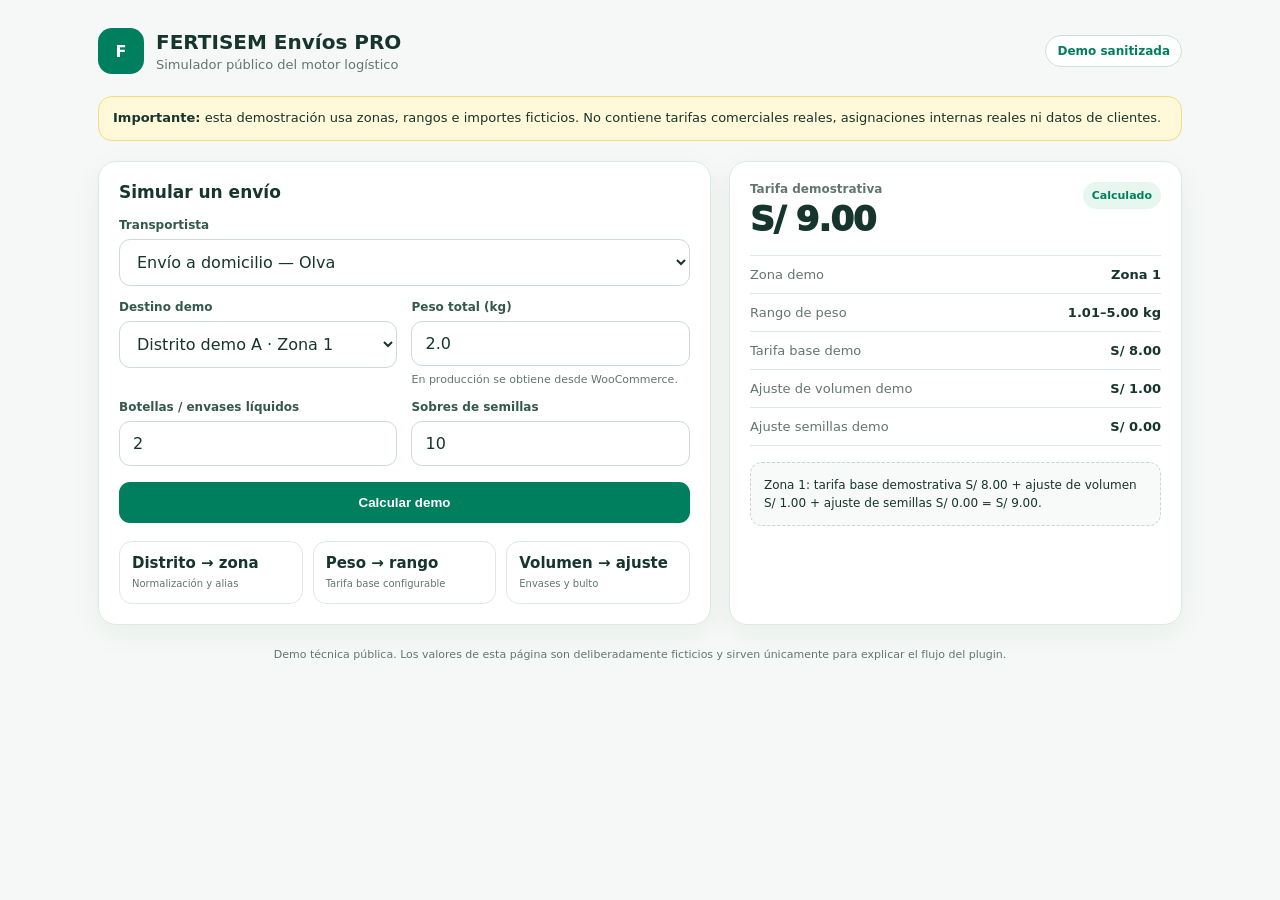
<file: vercel-demo/index.html>
<!doctype html>
<html lang="es">
<head>
<meta charset="utf-8">
<meta name="viewport" content="width=device-width,initial-scale=1">
<title>FERTISEM Envíos PRO — Demo</title>
<meta name="description" content="Demo pública y sanitizada del motor de cálculo de envíos para WooCommerce.">
<style>
:root{--green:#51C517;--deep:#007F5F;--yellow:#FAC713;--lime:#B6D12D;--ink:#16352d;--muted:#64756f;--bg:#f5f8f6;--line:#dfe8e3;--white:#fff;--danger:#b42318}*{box-sizing:border-box}body{margin:0;font-family:Inter,system-ui,-apple-system,BlinkMacSystemFont,"Segoe UI",sans-serif;background:var(--bg);color:var(--ink)}.wrap{max-width:1120px;margin:0 auto;padding:28px 18px 54px}.top{display:flex;gap:16px;align-items:center;justify-content:space-between;margin-bottom:22px;flex-wrap:wrap}.brand{display:flex;gap:12px;align-items:center}.mark{width:46px;height:46px;border-radius:14px;background:var(--deep);display:grid;place-items:center;color:#fff;font-weight:900}.brand h1{font-size:20px;margin:0}.brand p{margin:3px 0 0;color:var(--muted);font-size:13px}.badge{font-size:12px;font-weight:800;border:1px solid #cfe0d7;background:#fff;padding:8px 11px;border-radius:999px;color:var(--deep)}.notice{background:#fff8d9;border:1px solid #f2dc7d;border-radius:14px;padding:12px 14px;font-size:13px;line-height:1.45;margin-bottom:20px}.grid{display:grid;grid-template-columns:1.15fr .85fr;gap:18px}.card{background:var(--white);border:1px solid var(--line);border-radius:18px;padding:20px;box-shadow:0 8px 30px rgba(13,54,41,.05)}h2{font-size:17px;margin:0 0 16px}.fields{display:grid;grid-template-columns:1fr 1fr;gap:14px}.field{display:flex;flex-direction:column;gap:7px}.field.full{grid-column:1/-1}label{font-size:12px;font-weight:800;color:#35584c}select,input{width:100%;border:1px solid #cddbd4;border-radius:11px;padding:12px 13px;font:inherit;background:#fff;color:var(--ink);outline:none}select:focus,input:focus{border-color:var(--deep);box-shadow:0 0 0 3px rgba(0,127,95,.09)}.hint{font-size:11px;color:var(--muted)}button{border:0;border-radius:11px;background:var(--deep);color:#fff;padding:13px 16px;font-weight:900;cursor:pointer;width:100%;margin-top:16px}button:hover{filter:brightness(.96)}.resultTop{display:flex;align-items:flex-start;justify-content:space-between;gap:14px;margin-bottom:16px}.totalLabel{font-size:12px;color:var(--muted);font-weight:700}.total{font-size:34px;font-weight:950;letter-spacing:-.03em;margin-top:3px}.status{font-size:11px;font-weight:900;border-radius:999px;padding:7px 9px;background:#e7f7ef;color:var(--deep)}.rows{border-top:1px solid var(--line)}.row{display:flex;justify-content:space-between;gap:18px;padding:11px 0;border-bottom:1px solid var(--line);font-size:13px}.row span:first-child{color:var(--muted)}.row strong{text-align:right}.logic{margin-top:16px;padding:13px;background:#f7faf8;border:1px dashed #c8d8d0;border-radius:12px;font-size:12px;line-height:1.5}.mini{display:grid;grid-template-columns:repeat(3,1fr);gap:10px;margin-top:18px}.mini div{padding:12px;background:#fff;border:1px solid var(--line);border-radius:13px}.mini b{display:block;font-size:15px}.mini span{font-size:10px;color:var(--muted)}footer{margin-top:22px;color:var(--muted);font-size:11px;line-height:1.5;text-align:center}@media(max-width:800px){.grid{grid-template-columns:1fr}.fields{grid-template-columns:1fr}.field.full{grid-column:auto}.mini{grid-template-columns:1fr}.total{font-size:30px}}
</style>
</head>
<body>
<div class="wrap">
  <div class="top">
    <div class="brand"><div class="mark">F</div><div><h1>FERTISEM Envíos PRO</h1><p>Simulador público del motor logístico</p></div></div>
    <div class="badge">Demo sanitizada</div>
  </div>

  <div class="notice"><strong>Importante:</strong> esta demostración usa zonas, rangos e importes ficticios. No contiene tarifas comerciales reales, asignaciones internas reales ni datos de clientes.</div>

  <div class="grid">
    <section class="card">
      <h2>Simular un envío</h2>
      <div class="fields">
        <div class="field full"><label>Transportista</label><select id="carrier"><option value="olva">Envío a domicilio — Olva</option><option value="shalom">Shalom — pago en destino</option></select></div>
        <div class="field"><label>Destino demo</label><select id="zone"><option value="A">Distrito demo A · Zona 1</option><option value="B">Distrito demo B · Zona 2</option><option value="C">Distrito demo C · Zona 3</option></select></div>
        <div class="field"><label>Peso total (kg)</label><input id="weight" type="number" min="0.1" step="0.1" value="2.0"><div class="hint">En producción se obtiene desde WooCommerce.</div></div>
        <div class="field"><label>Botellas / envases líquidos</label><input id="bottles" type="number" min="0" step="1" value="2"></div>
        <div class="field"><label>Sobres de semillas</label><input id="seeds" type="number" min="0" step="1" value="10"></div>
      </div>
      <button id="calc">Calcular demo</button>

      <div class="mini">
        <div><b>Distrito → zona</b><span>Normalización y alias</span></div>
        <div><b>Peso → rango</b><span>Tarifa base configurable</span></div>
        <div><b>Volumen → ajuste</b><span>Envases y bulto</span></div>
      </div>
    </section>

    <aside class="card">
      <div class="resultTop"><div><div class="totalLabel">Tarifa demostrativa</div><div class="total" id="total">S/ 9.00</div></div><div class="status" id="status">Calculado</div></div>
      <div class="rows">
        <div class="row"><span>Zona demo</span><strong id="outZone">Zona 1</strong></div>
        <div class="row"><span>Rango de peso</span><strong id="outRange">1.01–5.00 kg</strong></div>
        <div class="row"><span>Tarifa base demo</span><strong id="outBase">S/ 8.00</strong></div>
        <div class="row"><span>Ajuste de volumen demo</span><strong id="outVolume">S/ 1.00</strong></div>
        <div class="row"><span>Ajuste semillas demo</span><strong id="outSeeds">S/ 0.00</strong></div>
      </div>
      <div class="logic" id="logic">El motor toma el destino, determina una zona, evalúa el peso total y añade un ajuste de tamaño/volumen cuando corresponde.</div>
    </aside>
  </div>

  <footer>Demo técnica pública. Los valores de esta página son deliberadamente ficticios y sirven únicamente para explicar el flujo del plugin.</footer>
</div>
<script>
const money=n=>'S/ '+Number(n).toFixed(2);
const matrices={
  light:{label:'0–1.00 kg',A:6,B:7,C:9},
  medium:{label:'1.01–5.00 kg',A:8,B:10,C:12},
  heavy:{label:'5.01–10.00 kg',A:13,B:16,C:19}
};
function volumeFee(n){if(n<=0)return 0;if(n===1)return .5;if(n<=3)return 1;if(n<=6)return 2;return 3;}
function seedFee(n){if(n<=20)return 0;if(n<=40)return .5;return 1;}
function calculate(){
  const carrier=document.getElementById('carrier').value;
  const zone=document.getElementById('zone').value;
  const w=Math.max(0,parseFloat(document.getElementById('weight').value)||0);
  const bottles=Math.max(0,parseInt(document.getElementById('bottles').value)||0);
  const seeds=Math.max(0,parseInt(document.getElementById('seeds').value)||0);
  const out={zone:'Zona '+({A:1,B:2,C:3}[zone])};
  document.getElementById('outZone').textContent=out.zone;
  if(carrier==='shalom'){
    document.getElementById('total').textContent='Pago en destino';
    document.getElementById('status').textContent='Sin cobro web';
    document.getElementById('outRange').textContent='—';document.getElementById('outBase').textContent='S/ 0.00';document.getElementById('outVolume').textContent='S/ 0.00';document.getElementById('outSeeds').textContent='S/ 0.00';
    document.getElementById('logic').textContent='En este modo demo, Shalom no cobra el flete dentro del checkout: el pago se realiza en destino.';return;
  }
  if(w>10){
    document.getElementById('total').textContent='Cotizar';document.getElementById('status').textContent='Revisión manual';document.getElementById('outRange').textContent='Más de 10 kg';document.getElementById('outBase').textContent='—';document.getElementById('outVolume').textContent='—';document.getElementById('outSeeds').textContent='—';document.getElementById('logic').textContent='Los pedidos fuera del rango automático pasan a cotización manual en esta demo.';return;
  }
  const band=w<=1?matrices.light:(w<=5?matrices.medium:matrices.heavy);
  const base=band[zone], vf=volumeFee(bottles), sf=seedFee(seeds), total=base+vf+sf;
  document.getElementById('total').textContent=money(total);document.getElementById('status').textContent='Calculado';document.getElementById('outRange').textContent=band.label;document.getElementById('outBase').textContent=money(base);document.getElementById('outVolume').textContent=money(vf);document.getElementById('outSeeds').textContent=money(sf);
  document.getElementById('logic').textContent=`${out.zone}: tarifa base demostrativa ${money(base)} + ajuste de volumen ${money(vf)} + ajuste de semillas ${money(sf)} = ${money(total)}.`;
}
document.getElementById('calc').addEventListener('click',calculate);['carrier','zone','weight','bottles','seeds'].forEach(id=>document.getElementById(id).addEventListener('change',calculate));calculate();
</script>
</body>
</html>
</file>
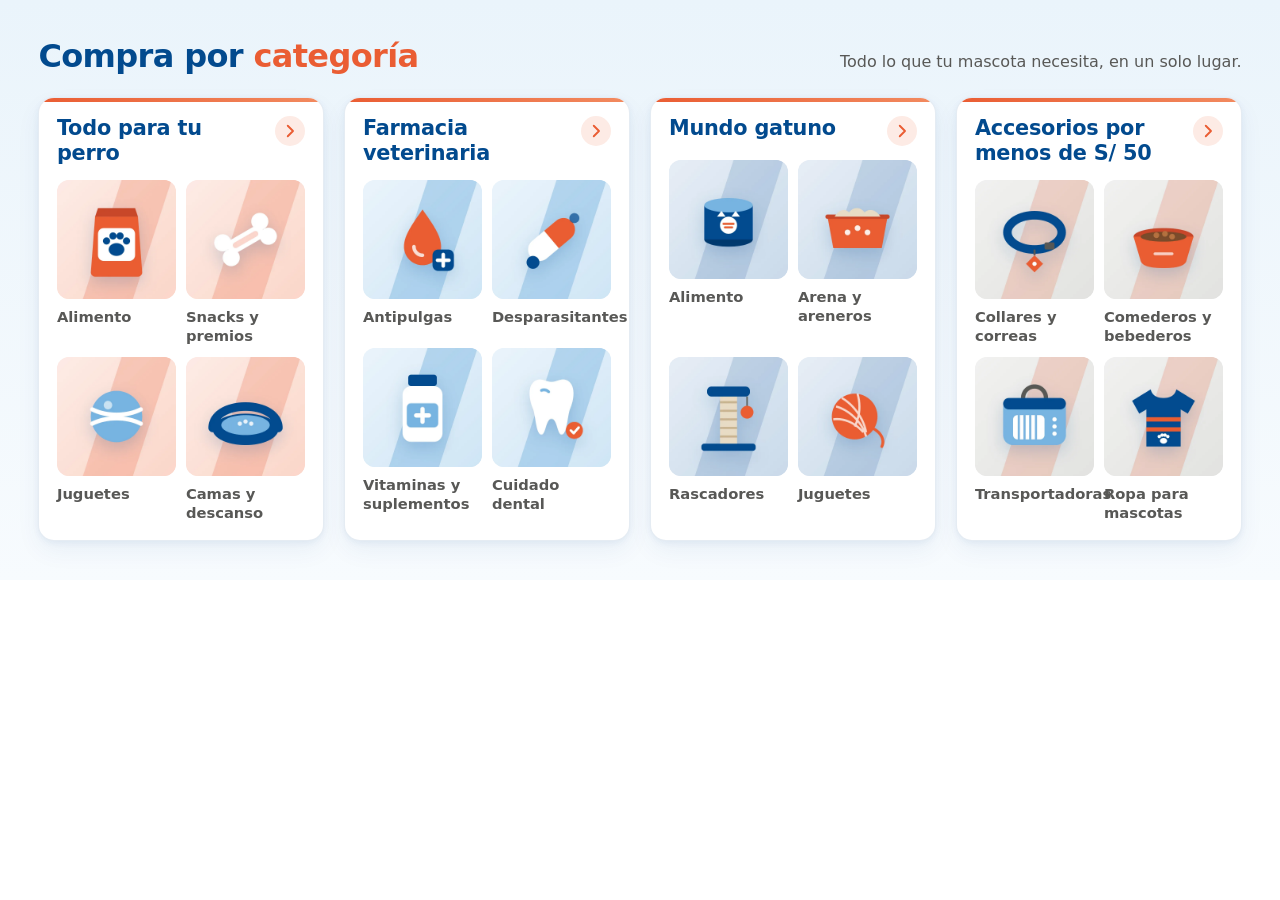
<file: farmascotas-categorias/preview.html>
<!doctype html>
<html lang="es">
<head>
<meta charset="utf-8">
<meta name="viewport" content="width=device-width, initial-scale=1">
<title>Farmascotas · Vista previa categorías</title>
<style>html,body{margin:0;padding:0;background:#fff}</style>
</head>
<body>
<!-- Copia de widget-elementor.html para previsualizar fuera de WordPress -->
<!-- ============================================================
     FARMASCOTAS · Categorías destacadas
     Pegar completo en un widget "HTML" de Elementor.
     Sin recursos externos: solo CSS + imágenes de tu propia
     Biblioteca de medios (imagenes/).

     MEDIDAS DE IMAGEN (las 16 iguales):
       · 600 × 600 px, cuadrada 1:1, formato WebP (o JPG), máx. 80 KB
       · Producto centrado, dejando ~10 % de margen en los bordes
       · Se muestra entre 100 y 215 px (pantallas Retina usan 2×)
       · Foto con fondo  -> se recorta a pantalla completa (cover)
       · PNG/WebP sin fondo -> añade la clase "fmc-item__media--recorte"
         y se verá sobre el fondo de color oficial de la tarjeta.
     ============================================================ -->
<style>
.fmc-cats{
  --fmc-orange:#EA5D33;
  --fmc-blue:#024A8E;
  --fmc-gray:#585856;
  --fmc-sky:#77B4E1;
  --fmc-sky-soft:#EAF4FB;
  --fmc-orange-soft:#FDEBE5;
  --fmc-white:#FFFFFF;
  --fmc-radius:16px;
  --fmc-radius-sm:12px;
  --fmc-shadow:0 2px 6px rgba(2,74,142,.06),0 10px 24px rgba(2,74,142,.06);
  --fmc-shadow-hover:0 6px 14px rgba(2,74,142,.10),0 18px 40px rgba(2,74,142,.14);
  --fmc-ease:cubic-bezier(.2,.7,.2,1);

  box-sizing:border-box;
  width:100%;
  max-width:100%;
  margin:0;
  padding:clamp(16px,3vw,40px) 0;
  background:linear-gradient(180deg,var(--fmc-sky-soft) 0%,#F7FBFE 100%);
  font-family:system-ui,-apple-system,"Segoe UI",Roboto,"Helvetica Neue",Arial,sans-serif;
  color:var(--fmc-gray);
  -webkit-font-smoothing:antialiased;
}
.fmc-cats *,.fmc-cats *::before,.fmc-cats *::after{box-sizing:border-box}

.fmc-cats__inner{
  width:100%;
  max-width:1600px;
  margin-inline:auto;
  padding-inline:clamp(12px,3vw,40px);
}

.fmc-cats__head{
  display:flex;
  flex-wrap:wrap;
  align-items:baseline;
  justify-content:space-between;
  gap:8px 16px;
  margin:0 0 clamp(14px,2vw,22px);
}
.fmc-cats__title{
  margin:0;
  font-size:clamp(1.35rem,1rem + 1.4vw,2rem);
  line-height:1.15;
  font-weight:800;
  letter-spacing:-.02em;
  color:var(--fmc-blue);
}
.fmc-cats__title span{color:var(--fmc-orange)}
.fmc-cats__subtitle{
  margin:0;
  font-size:clamp(.9rem,.85rem + .2vw,1rem);
  color:var(--fmc-gray);
}

.fmc-cats__grid{
  display:grid;
  grid-template-columns:repeat(2,minmax(0,1fr));
  gap:clamp(12px,1.6vw,20px);
  margin:0;
  padding:0;
  list-style:none;
}
@media (min-width:1100px){
  .fmc-cats__grid{grid-template-columns:repeat(4,minmax(0,1fr))}
}

/* ---------- Tarjeta ---------- */
.fmc-card{
  container-type:inline-size;
  position:relative;
  display:flex;
  flex-direction:column;
  height:100%;
  padding:clamp(14px,1.4vw,20px);
  background:var(--fmc-white);
  border:1px solid rgba(2,74,142,.10);
  border-radius:var(--fmc-radius);
  box-shadow:var(--fmc-shadow);
  overflow:hidden;
  transition:box-shadow .3s var(--fmc-ease),transform .3s var(--fmc-ease);
}
.fmc-card::before{
  content:"";
  position:absolute;
  inset:0 0 auto 0;
  height:4px;
  background:linear-gradient(90deg,var(--fmc-orange),#F28A5F);
}
.fmc-card:hover{box-shadow:var(--fmc-shadow-hover)}

.fmc-card__head{
  display:flex;
  align-items:flex-start;
  justify-content:space-between;
  gap:12px;
  margin:0 0 14px;
  text-decoration:none;
  color:inherit;
  border-radius:8px;
}
.fmc-card__title{
  margin:0;
  font-size:clamp(1.05rem,.95rem + .5vw,1.3rem);
  line-height:1.2;
  font-weight:800;
  letter-spacing:-.01em;
  color:var(--fmc-blue);
}
.fmc-card__arrow{
  flex:0 0 auto;
  display:grid;
  place-items:center;
  width:34px;
  height:34px;
  border-radius:50%;
  background:var(--fmc-orange-soft);
  color:var(--fmc-orange);
  transition:background .25s var(--fmc-ease),color .25s var(--fmc-ease),transform .25s var(--fmc-ease);
}
.fmc-card__arrow svg{width:18px;height:18px}
.fmc-card__head:hover .fmc-card__arrow{background:var(--fmc-orange);color:var(--fmc-white);transform:translateX(3px)}

.fmc-card__items{
  display:grid;
  grid-template-columns:repeat(2,minmax(0,1fr));
  gap:14px 12px;
  margin:0;
  padding:0;
  list-style:none;
  flex:1;
}

.fmc-item{
  display:flex;
  flex-direction:column;
  gap:8px;
  text-decoration:none;
  color:var(--fmc-gray);
  border-radius:var(--fmc-radius-sm);
}
.fmc-item__media{
  position:relative;
  display:grid;
  place-items:center;
  aspect-ratio:1/1;
  width:100%;
  border-radius:var(--fmc-radius-sm);
  overflow:hidden;
  background:var(--fmc-bg,linear-gradient(135deg,#EAF4FB 0%,#D3E7F6 100%));
  transition:transform .35s var(--fmc-ease),box-shadow .35s var(--fmc-ease);
}
/* franja diagonal decorativa, como en la referencia (visible en imágenes sin fondo) */
.fmc-item__media::before{
  content:"";
  position:absolute;
  inset:-20% auto -20% 38%;
  width:42%;
  transform:skewX(-18deg);
  background:var(--fmc-stripe,rgba(119,180,225,.35));
}
/* Foto real: ocupa todo el recuadro 1:1 */
.fmc-item__media img{
  position:relative;
  display:block;
  width:100%;
  height:100%;
  max-width:none;
  object-fit:cover;
  object-position:center;
  border-radius:inherit;
  transition:transform .4s var(--fmc-ease);
}
/* Producto recortado (PNG/WebP transparente) sobre el fondo de la tarjeta */
.fmc-item__media--recorte img{
  width:82%;
  height:82%;
  object-fit:contain;
  border-radius:0;
  filter:drop-shadow(0 6px 8px rgba(2,74,142,.18));
}
.fmc-item__label{
  font-size:clamp(.82rem,.78rem + .2vw,.92rem);
  font-weight:600;
  line-height:1.3;
  color:var(--fmc-gray);
  transition:color .2s var(--fmc-ease);
}
.fmc-item:hover .fmc-item__media{transform:translateY(-3px);box-shadow:0 10px 20px rgba(2,74,142,.14)}
.fmc-item:hover .fmc-item__media img{transform:scale(1.06)}
.fmc-item:hover .fmc-item__label{color:var(--fmc-blue)}

/* Paletas de fondo por tarjeta (colores oficiales) */
.fmc-card--dog  {--fmc-bg:linear-gradient(135deg,#FDEBE5 0%,#FBD6C9 100%);--fmc-stripe:rgba(234,93,51,.22)}
.fmc-card--vet  {--fmc-bg:linear-gradient(135deg,#EAF4FB 0%,#CFE5F5 100%);--fmc-stripe:rgba(119,180,225,.45)}
.fmc-card--cat  {--fmc-bg:linear-gradient(135deg,#E6EEF6 0%,#C9D9EA 100%);--fmc-stripe:rgba(2,74,142,.14)}
.fmc-card--acc  {--fmc-bg:linear-gradient(135deg,#F1F1F0 0%,#E2E2E0 100%);--fmc-stripe:rgba(234,93,51,.20)}

/* Accesibilidad: foco visible */
.fmc-cats a:focus{outline:none}
.fmc-cats a:focus-visible{outline:3px solid var(--fmc-orange);outline-offset:3px}

/* Ajustes por ancho real de la tarjeta (container queries) */
@container (max-width:300px){
  .fmc-card__items{gap:12px 10px}
  .fmc-card__arrow{width:30px;height:30px}
}
@container (min-width:420px){
  .fmc-card__items{gap:18px 16px}
}

/* Móvil: carrusel horizontal de tarjetas con scroll-snap */
@media (max-width:560px){
  .fmc-cats__grid{
    display:flex;
    gap:12px;
    overflow-x:auto;
    scroll-snap-type:x mandatory;
    scroll-padding-inline:clamp(12px,3vw,40px);
    margin-inline:calc(clamp(12px,3vw,40px) * -1);
    padding:4px clamp(12px,3vw,40px) 14px;
    scrollbar-width:thin;
    scrollbar-color:var(--fmc-sky) transparent;
  }
  .fmc-cats__grid > li{
    flex:0 0 86%;
    scroll-snap-align:start;
  }
}

@media (prefers-reduced-motion:reduce){
  .fmc-cats *,.fmc-cats *::before,.fmc-cats *::after{transition:none !important;animation:none !important}
  .fmc-item:hover .fmc-item__media,
  .fmc-item:hover .fmc-item__media img{transform:none}
}
</style>

<section class="fmc-cats" aria-labelledby="fmc-cats-title">
  <div class="fmc-cats__inner">
    <header class="fmc-cats__head">
      <h2 class="fmc-cats__title" id="fmc-cats-title">Compra por <span>categoría</span></h2>
      <p class="fmc-cats__subtitle">Todo lo que tu mascota necesita, en un solo lugar.</p>
    </header>

    <ul class="fmc-cats__grid">

      <!-- ===================== TARJETA 1 · PERROS ===================== -->
      <li>
        <article class="fmc-card fmc-card--dog" aria-labelledby="fmc-t1">
          <a class="fmc-card__head" href="/categoria-producto/perros/">
            <h3 class="fmc-card__title" id="fmc-t1">Todo para tu perro</h3>
            <span class="fmc-card__arrow" aria-hidden="true"><svg viewBox="0 0 24 24" fill="none" stroke="currentColor" stroke-width="2.5" stroke-linecap="round" stroke-linejoin="round"><path d="M9 5l7 7-7 7"/></svg></span>
          </a>
          <ul class="fmc-card__items">
            <li>
              <a class="fmc-item" href="/categoria-producto/perros/alimento/">
                <span class="fmc-item__media"><img src="imagenes/perros-alimento.webp" alt="" width="600" height="600" loading="lazy" decoding="async"></span>
                <span class="fmc-item__label">Alimento</span>
              </a>
            </li>
            <li>
              <a class="fmc-item" href="/categoria-producto/perros/snacks/">
                <span class="fmc-item__media"><img src="imagenes/perros-snacks.webp" alt="" width="600" height="600" loading="lazy" decoding="async"></span>
                <span class="fmc-item__label">Snacks y premios</span>
              </a>
            </li>
            <li>
              <a class="fmc-item" href="/categoria-producto/perros/juguetes/">
                <span class="fmc-item__media"><img src="imagenes/perros-juguetes.webp" alt="" width="600" height="600" loading="lazy" decoding="async"></span>
                <span class="fmc-item__label">Juguetes</span>
              </a>
            </li>
            <li>
              <a class="fmc-item" href="/categoria-producto/perros/camas/">
                <span class="fmc-item__media"><img src="imagenes/perros-camas.webp" alt="" width="600" height="600" loading="lazy" decoding="async"></span>
                <span class="fmc-item__label">Camas y descanso</span>
              </a>
            </li>
          </ul>
        </article>
      </li>

      <!-- ===================== TARJETA 2 · FARMACIA ===================== -->
      <li>
        <article class="fmc-card fmc-card--vet" aria-labelledby="fmc-t2">
          <a class="fmc-card__head" href="/categoria-producto/farmacia/">
            <h3 class="fmc-card__title" id="fmc-t2">Farmacia veterinaria</h3>
            <span class="fmc-card__arrow" aria-hidden="true"><svg viewBox="0 0 24 24" fill="none" stroke="currentColor" stroke-width="2.5" stroke-linecap="round" stroke-linejoin="round"><path d="M9 5l7 7-7 7"/></svg></span>
          </a>
          <ul class="fmc-card__items">
            <li>
              <a class="fmc-item" href="/categoria-producto/farmacia/antipulgas/">
                <span class="fmc-item__media"><img src="imagenes/farmacia-antipulgas.webp" alt="" width="600" height="600" loading="lazy" decoding="async"></span>
                <span class="fmc-item__label">Antipulgas</span>
              </a>
            </li>
            <li>
              <a class="fmc-item" href="/categoria-producto/farmacia/desparasitantes/">
                <span class="fmc-item__media"><img src="imagenes/farmacia-desparasitantes.webp" alt="" width="600" height="600" loading="lazy" decoding="async"></span>
                <span class="fmc-item__label">Desparasitantes</span>
              </a>
            </li>
            <li>
              <a class="fmc-item" href="/categoria-producto/farmacia/vitaminas/">
                <span class="fmc-item__media"><img src="imagenes/farmacia-vitaminas.webp" alt="" width="600" height="600" loading="lazy" decoding="async"></span>
                <span class="fmc-item__label">Vitaminas y suplementos</span>
              </a>
            </li>
            <li>
              <a class="fmc-item" href="/categoria-producto/farmacia/cuidado-dental/">
                <span class="fmc-item__media"><img src="imagenes/farmacia-cuidado-dental.webp" alt="" width="600" height="600" loading="lazy" decoding="async"></span>
                <span class="fmc-item__label">Cuidado dental</span>
              </a>
            </li>
          </ul>
        </article>
      </li>

      <!-- ===================== TARJETA 3 · GATOS ===================== -->
      <li>
        <article class="fmc-card fmc-card--cat" aria-labelledby="fmc-t3">
          <a class="fmc-card__head" href="/categoria-producto/gatos/">
            <h3 class="fmc-card__title" id="fmc-t3">Mundo gatuno</h3>
            <span class="fmc-card__arrow" aria-hidden="true"><svg viewBox="0 0 24 24" fill="none" stroke="currentColor" stroke-width="2.5" stroke-linecap="round" stroke-linejoin="round"><path d="M9 5l7 7-7 7"/></svg></span>
          </a>
          <ul class="fmc-card__items">
            <li>
              <a class="fmc-item" href="/categoria-producto/gatos/alimento/">
                <span class="fmc-item__media"><img src="imagenes/gatos-alimento.webp" alt="" width="600" height="600" loading="lazy" decoding="async"></span>
                <span class="fmc-item__label">Alimento</span>
              </a>
            </li>
            <li>
              <a class="fmc-item" href="/categoria-producto/gatos/arena/">
                <span class="fmc-item__media"><img src="imagenes/gatos-arena.webp" alt="" width="600" height="600" loading="lazy" decoding="async"></span>
                <span class="fmc-item__label">Arena y areneros</span>
              </a>
            </li>
            <li>
              <a class="fmc-item" href="/categoria-producto/gatos/rascadores/">
                <span class="fmc-item__media"><img src="imagenes/gatos-rascadores.webp" alt="" width="600" height="600" loading="lazy" decoding="async"></span>
                <span class="fmc-item__label">Rascadores</span>
              </a>
            </li>
            <li>
              <a class="fmc-item" href="/categoria-producto/gatos/juguetes/">
                <span class="fmc-item__media"><img src="imagenes/gatos-juguetes.webp" alt="" width="600" height="600" loading="lazy" decoding="async"></span>
                <span class="fmc-item__label">Juguetes</span>
              </a>
            </li>
          </ul>
        </article>
      </li>

      <!-- ===================== TARJETA 4 · ACCESORIOS ===================== -->
      <li>
        <article class="fmc-card fmc-card--acc" aria-labelledby="fmc-t4">
          <a class="fmc-card__head" href="/categoria-producto/accesorios/">
            <h3 class="fmc-card__title" id="fmc-t4">Accesorios por menos de S/ 50</h3>
            <span class="fmc-card__arrow" aria-hidden="true"><svg viewBox="0 0 24 24" fill="none" stroke="currentColor" stroke-width="2.5" stroke-linecap="round" stroke-linejoin="round"><path d="M9 5l7 7-7 7"/></svg></span>
          </a>
          <ul class="fmc-card__items">
            <li>
              <a class="fmc-item" href="/categoria-producto/accesorios/collares/">
                <span class="fmc-item__media"><img src="imagenes/accesorios-collares.webp" alt="" width="600" height="600" loading="lazy" decoding="async"></span>
                <span class="fmc-item__label">Collares y correas</span>
              </a>
            </li>
            <li>
              <a class="fmc-item" href="/categoria-producto/accesorios/comederos/">
                <span class="fmc-item__media"><img src="imagenes/accesorios-comederos.webp" alt="" width="600" height="600" loading="lazy" decoding="async"></span>
                <span class="fmc-item__label">Comederos y bebederos</span>
              </a>
            </li>
            <li>
              <a class="fmc-item" href="/categoria-producto/accesorios/transportadoras/">
                <span class="fmc-item__media"><img src="imagenes/accesorios-transportadoras.webp" alt="" width="600" height="600" loading="lazy" decoding="async"></span>
                <span class="fmc-item__label">Transportadoras</span>
              </a>
            </li>
            <li>
              <a class="fmc-item" href="/categoria-producto/accesorios/ropa/">
                <span class="fmc-item__media"><img src="imagenes/accesorios-ropa.webp" alt="" width="600" height="600" loading="lazy" decoding="async"></span>
                <span class="fmc-item__label">Ropa para mascotas</span>
              </a>
            </li>
          </ul>
        </article>
      </li>

    </ul>
  </div>
</section>
</body>
</html>
</file>
